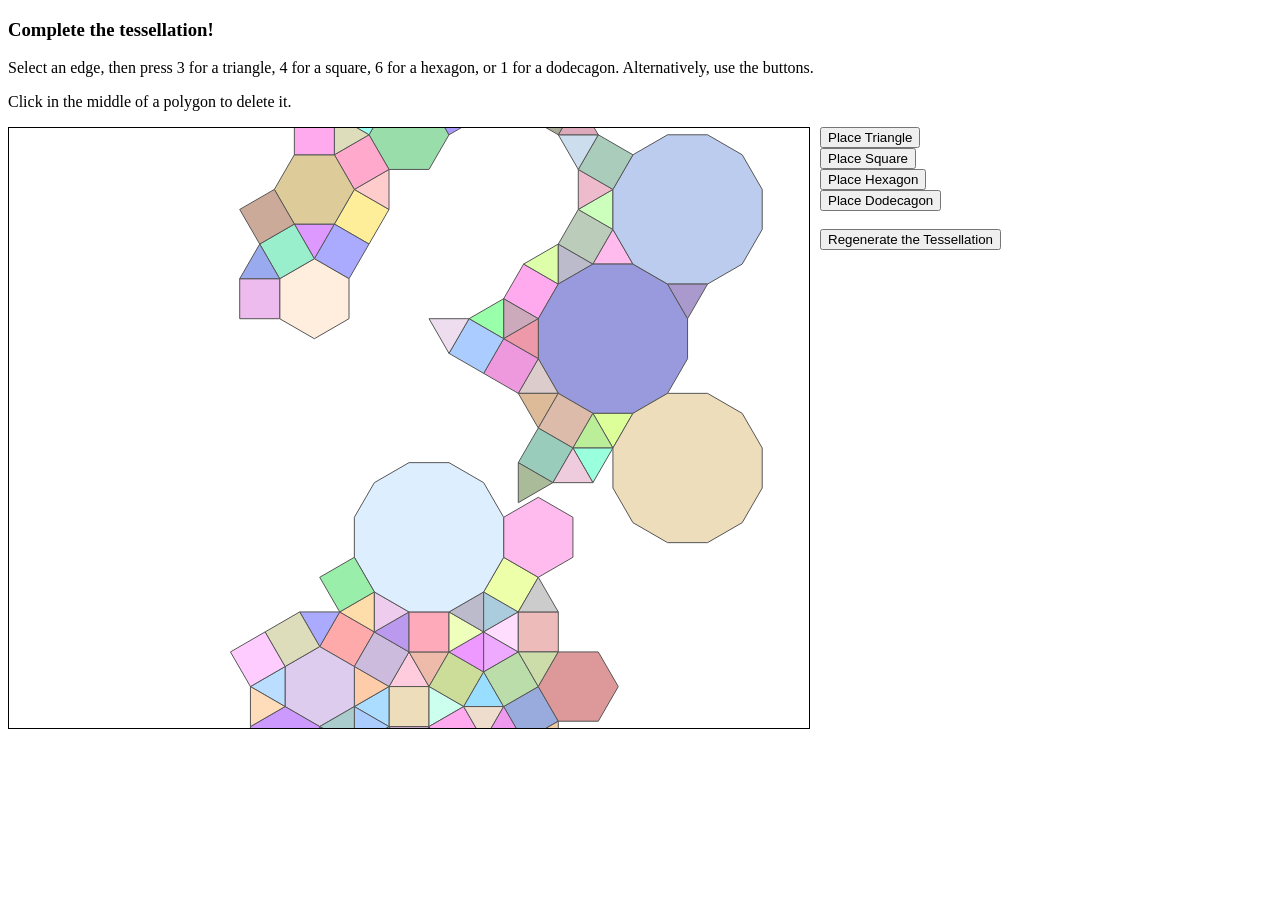
<file: index.html>
<!Doctype html>
<html>
	<head>
		<title>Omino Bridge</title>
		<script src='js/main.js' type='module'></script>
		<link href='css/index.css' rel='stylesheet'>
	</head>
	<body>
		<h3>Complete the tessellation!</h3>
		<p>Select an edge, then press 3 for a triangle, 4 for a square, 6 for a hexagon, or 1 for a dodecagon. Alternatively, use the buttons.</p>
		<p>Click in the middle of a polygon to delete it.</p>
		<div id='canvas-and-buttons-div'>
			<canvas id='canvas' width='800' height='600' tabindex=0></canvas>
			<div id='buttons'>
				<button id='k3'>Place Triangle</button><br>
				<button id='k4'>Place Square</button><br>
				<button id='k6'>Place Hexagon</button><br>
				<button id='k1'>Place Dodecagon</button><br>
				<br>
				<button id='new'>Regenerate the Tessellation</button><br>
			</div>
		</div>
	</body>
</html>
</file>
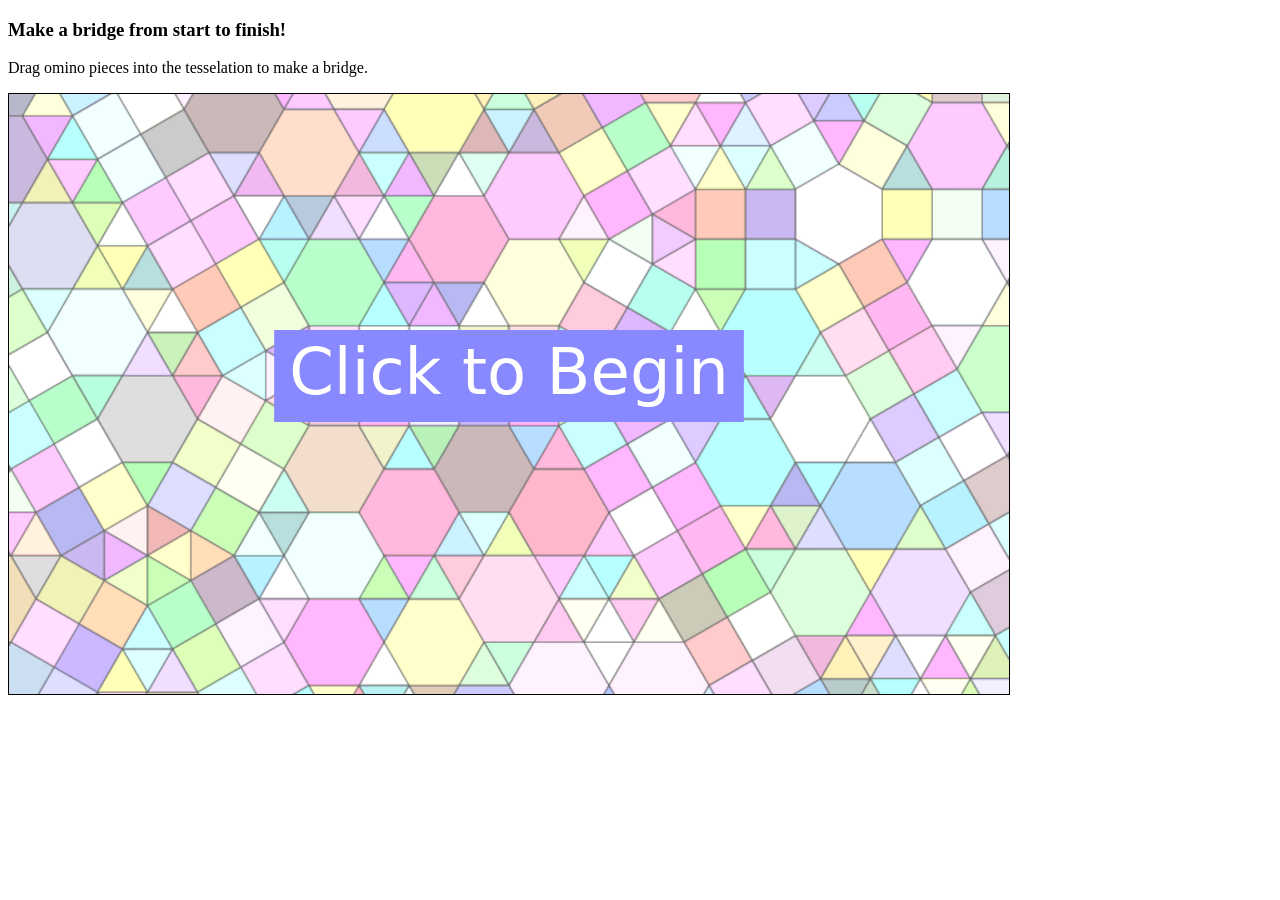
<file: bridge.html>
<!Doctype html>
<html>
	<head>
		<title>Omino Bridge</title>
		<script src='js/main2.js' type='module'></script>
		<link href='css/index.css' rel='stylesheet'>
	</head>
	<body>
		<h3>Make a bridge from start to finish!</h3>
		<p>Drag omino pieces into the tesselation to make a bridge.</p>
		<div id='canvas-and-buttons-div'>
			<canvas id='canvas' width='1000' height='600' tabindex=0></canvas>
		</div>
	</body>
</html>
</file>
<file: css/index.css>
#canvas-and-buttons-div {
	display: flex;
}

canvas {
	border: 1px solid black;
}

#buttons {
	display: inline-block;
	padding-left: 10px;
}

.pointer {
	cursor: pointer;
}
</file>
